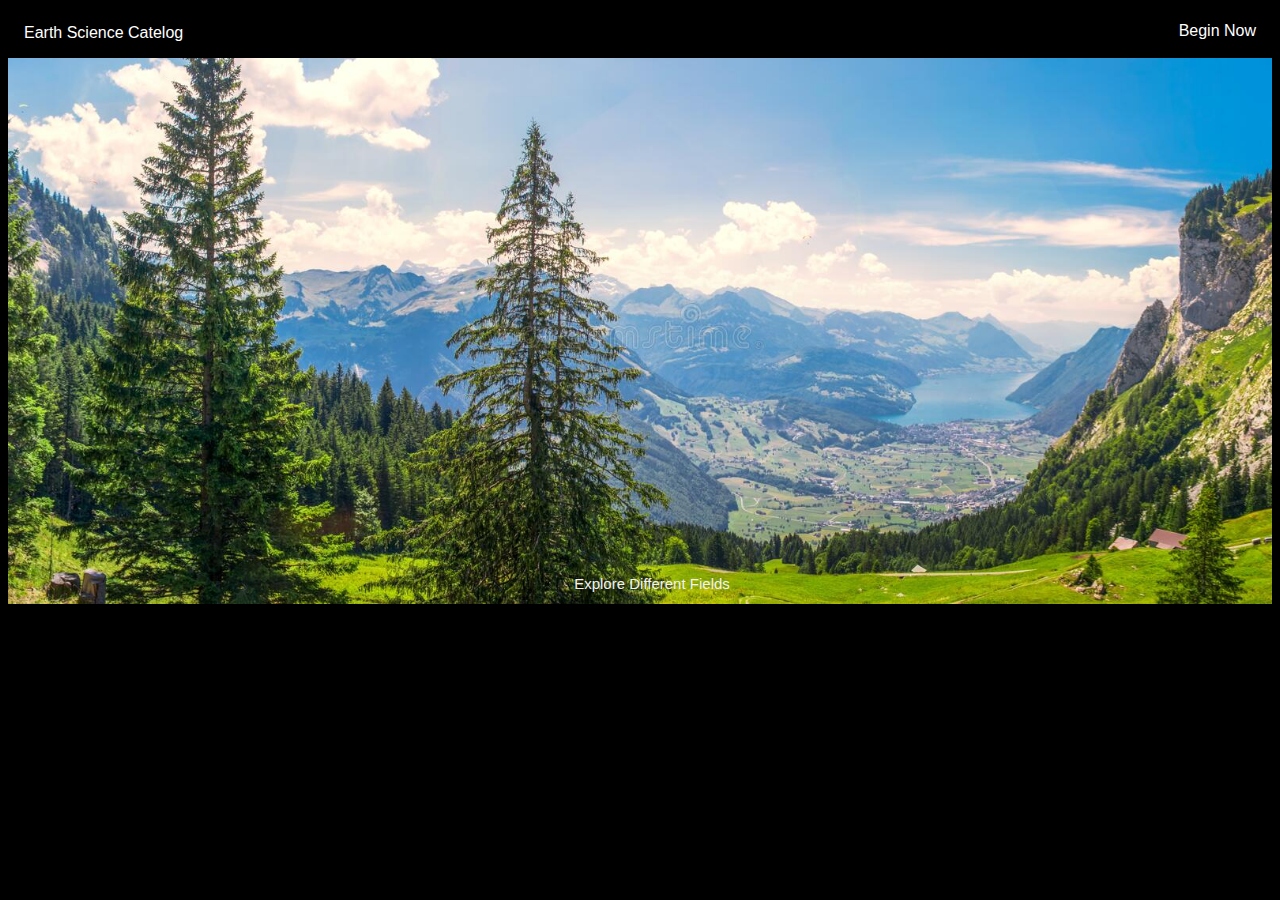
<file: index.html>
<!DOCTYPE html>
<html lang="en">

<head>
  <title>Title</title>
  <meta charset="utf-8">
  <meta name="viewport" content="width=device-width, initial-scale=1">
  <link rel="stylesheet" href="style.css">
</head>

<body>
  <ul>
  <li><a href="video.html">Begin Now</a></li>
  <li style="float:left"><p>Earth Science Catelog</li>
</ul>


<!-- Slideshow container -->
<div class="slideshow-container">

  <!-- Full-width images with number and caption text -->
  <div class="mySlides fade">
    <img src="OtherHomepage4.jpg" style="width:100%">
    <div class="text">Explore Different Fields</div>
  </div>

  </div>

  <!--Check this W3 for documentation. https://www.w3schools.com/howto/howto_js_slideshow.asp-->

  <!-- Next and previous buttons
  <a class="prev" onclick="plusSlides(-1)">&#10094;</a>
  <a class="next" onclick="plusSlides(1)">&#10095;</a>
</div>
-->

<!-- The dots/circles
<div style="text-align:center">
  <span class="dot" onclick="currentSlide(1)"></span>
  <span class="dot" onclick="currentSlide(2)"></span>
  <span class="dot" onclick="currentSlide(3)"></span>
</div>
-->

<script>

let slideIndex = 0;
showSlides();

function showSlides() {
  let i;
  let slides = document.getElementsByClassName("mySlides");
  for (i = 0; i < slides.length; i++) {
    slides[i].style.display = "none";
  }
  slideIndex++;
  if (slideIndex > slides.length) {slideIndex = 1}
  slides[slideIndex-1].style.display = "block";
  setTimeout(showSlides, 8000); // Change image every 8 seconds
}

</script>

</body>
</html>
</file>
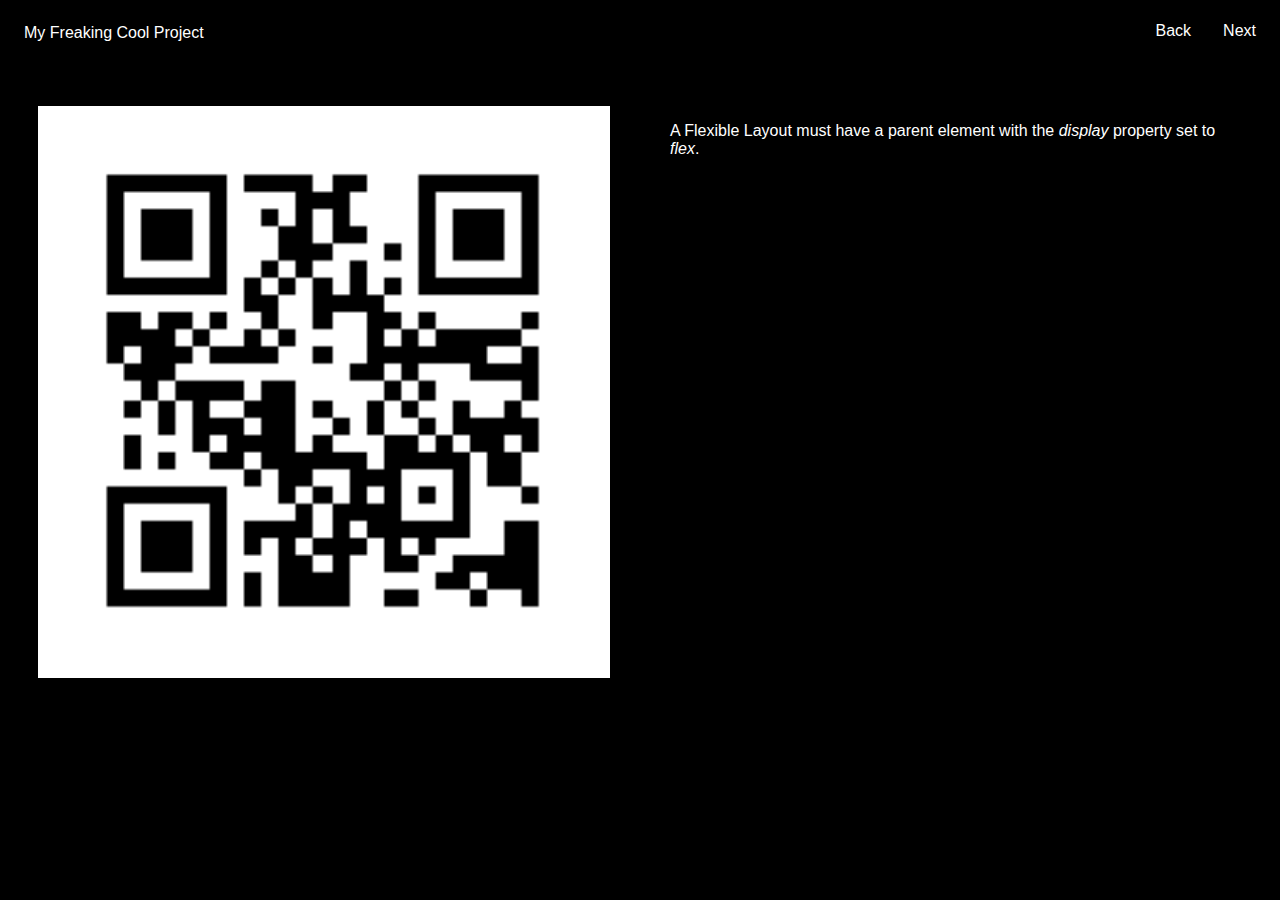
<file: imagetext.html>
<!DOCTYPE html>
<html lang="en">

<head>
  <title>Title</title>
  <meta charset="utf-8">
  <meta name="viewport" content="width=device-width, initial-scale=1">
  <link rel="stylesheet" href="style.css">
<!--Refreshes index.html after 180 seconds-->
  <meta http-equiv="refresh" content="180;url=index.html">
</head>

<body>
  <div>
    <ul>
      <li><a href="video.html">Next</a></li>
        <li><a href="video.html">Back</a></li>
    <li style="float:left"><p>My Freaking Cool Project</li>
  </ul>

    <br>

    <div class="flex-container">
      <div>
        <img src="qr1.png" class="img-responsive" style="width:100%"alt="Image" >
      </div>
      <div>
        <p style="font-size:12pt;">A Flexible Layout must have a parent element with the <em>display</em> property set to <em>flex</em>.</p>
      </div>
    </div>


</body>
</html>
</file>
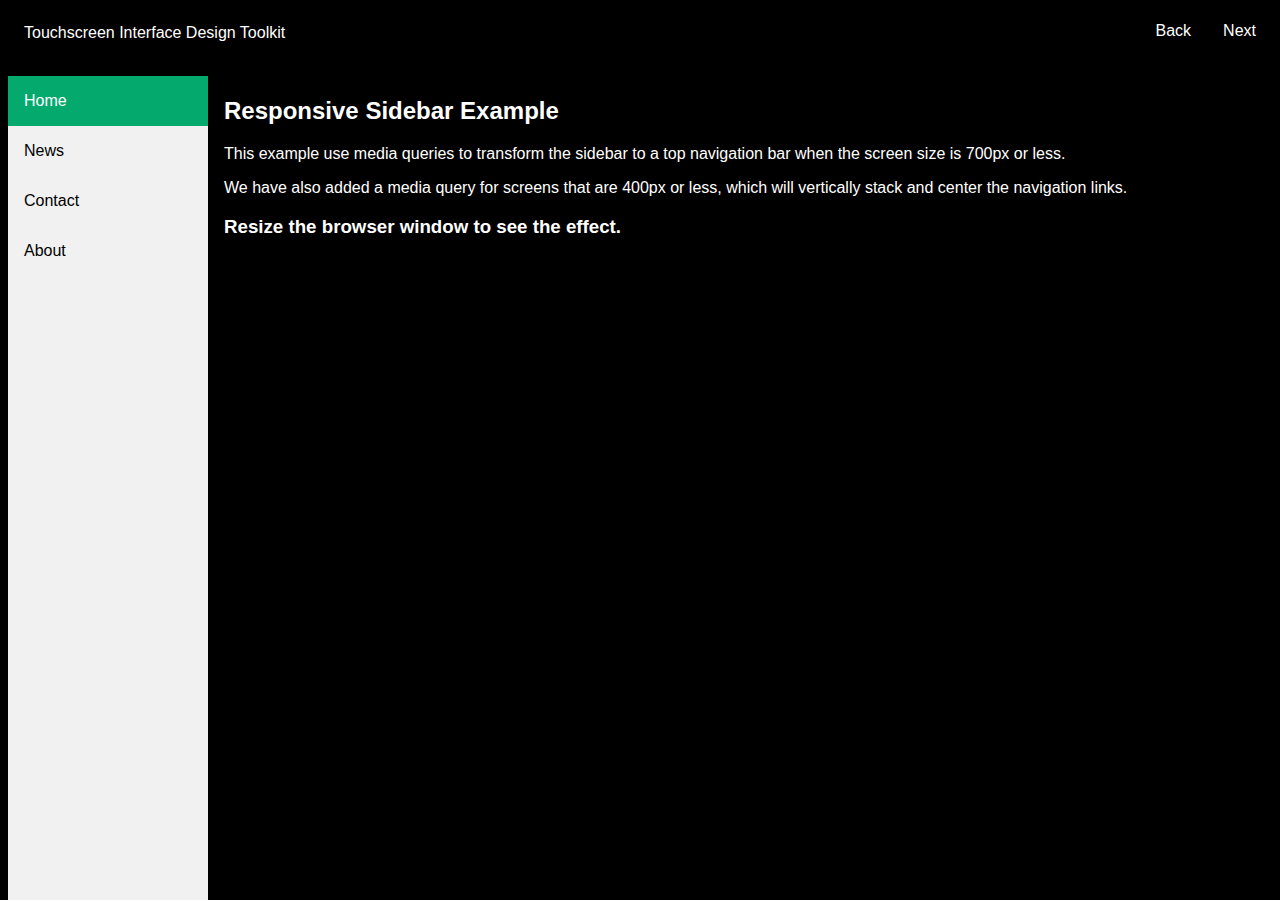
<file: menu.html>
<!DOCTYPE html>
<html lang="en">
<head>
  <title>Title</title>
  <meta charset="utf-8">
  <meta name="viewport" content="width=device-width, initial-scale=1">
  <link rel="stylesheet" href="style.css">
<!--Refreshes index.html after 180 seconds-->
  <meta http-equiv="refresh" content="180;url=index.html">
</head>

<body>
    <ul>
      <li><a href="modal.html">Next</a></li>
        <li><a href="index.html">Back</a></li>
    <li style="float:left"><p>Touchscreen Interface Design Toolkit</li>
  </ul>

    <br>

    <div class="sidebar">
    <a class="active" href="#menu">Home</a>
    <a href="">News</a>
    <a href="">Contact</a>
    <a href="">About</a>
  </div>

  <div class= "maincontent">
    <h2>Responsive Sidebar Example</h2>
    <p>This example use media queries to transform the sidebar to a top navigation bar when the screen size is 700px or less.</p>
    <p>We have also added a media query for screens that are 400px or less, which will vertically stack and center the navigation links.</p>
    <h3>Resize the browser window to see the effect.</h3>
  </div>

  </body>
  </html>

</body>
</html>
</file>
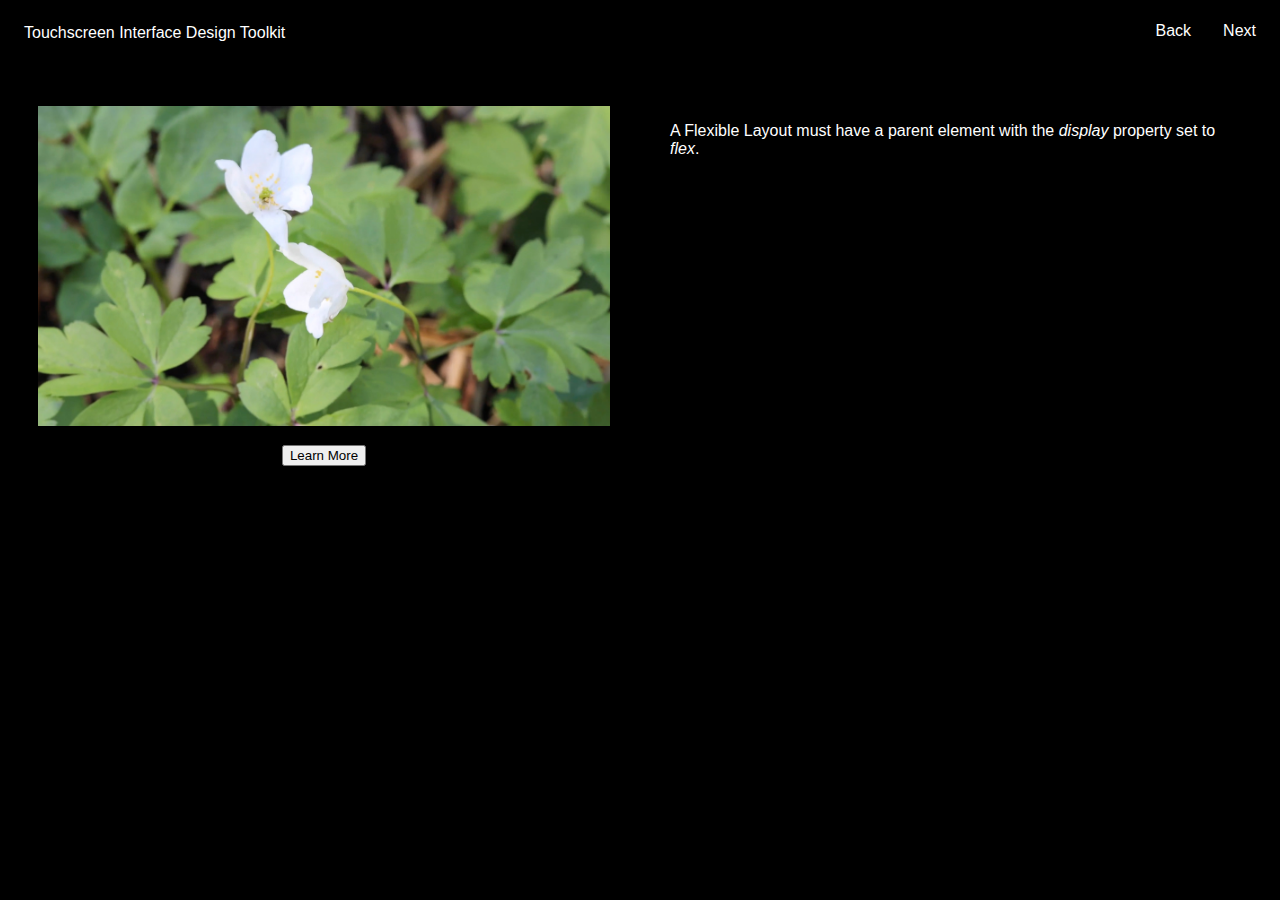
<file: modal.html>
<!DOCTYPE html>
<html lang="en">
<head>
  <title>Title</title>
  <meta charset="utf-8">
  <meta name="viewport" content="width=device-width, initial-scale=1">
  <link rel="stylesheet" href="style.css">
<!--Refreshes index.html after 180 seconds-->
  <meta http-equiv="refresh" content="180;url=index.html">
</head>

<body>
    <ul>
      <li><a href="video.html">Next</a></li>
        <li><a href="index.html">Back</a></li>
    <li style="float:left"><p>Touchscreen Interface Design Toolkit</li>
  </ul>

    <br>

    <div class="flex-container">
      <div text align="center">
        <img src="img6.jpg" class="img-responsive" style="width:100%"alt="Image" >
        <!-- Trigger/Open The Modal -->
        <button id="myBtn">Learn More</button>
    </div>

      <div>
        <p style="font-size:12pt;">A Flexible Layout must have a parent element with the <em>display</em> property set to <em>flex</em>.</p>
      </div>
    </div>

    <!-- The Modal -->
    <div id="myModal" class="modal">

      <!-- Modal content -->
      <div class="modal-content">
<img src="img6.jpg" width="50%">

        <p>Some text in the Modal.</p>
          <span class="close"><button>Close</button></span>
      </div>

    </div>

<script>
// Get the modal
var modal = document.getElementById("myModal");

// Get the button that opens the modal
var btn = document.getElementById("myBtn");

// Get the <span> element that closes the modal
var span = document.getElementsByClassName("close")[0];

// When the user clicks on the button, open the modal
btn.onclick = function() {
  modal.style.display = "block";
}

// When the user clicks on <span> (x), close the modal
span.onclick = function() {
  modal.style.display = "none";
}

// When the user clicks anywhere outside of the modal, close it
window.onclick = function(event) {
  if (event.target == modal) {
    modal.style.display = "none";
  }
}
</script>

  <!-- Stops video/audio from playing on modal close -->
  <script>
  $(function(){
  $("body").on('hidden.bs.modal', function (e) {
  var $iframes = $(e.target).find("iframe");
  $iframes.each(function(index, iframe){
  $(iframe).attr("src", $(iframe).attr("src"));
  });
  });
  });
  </script>


</body>
</html>
</file>
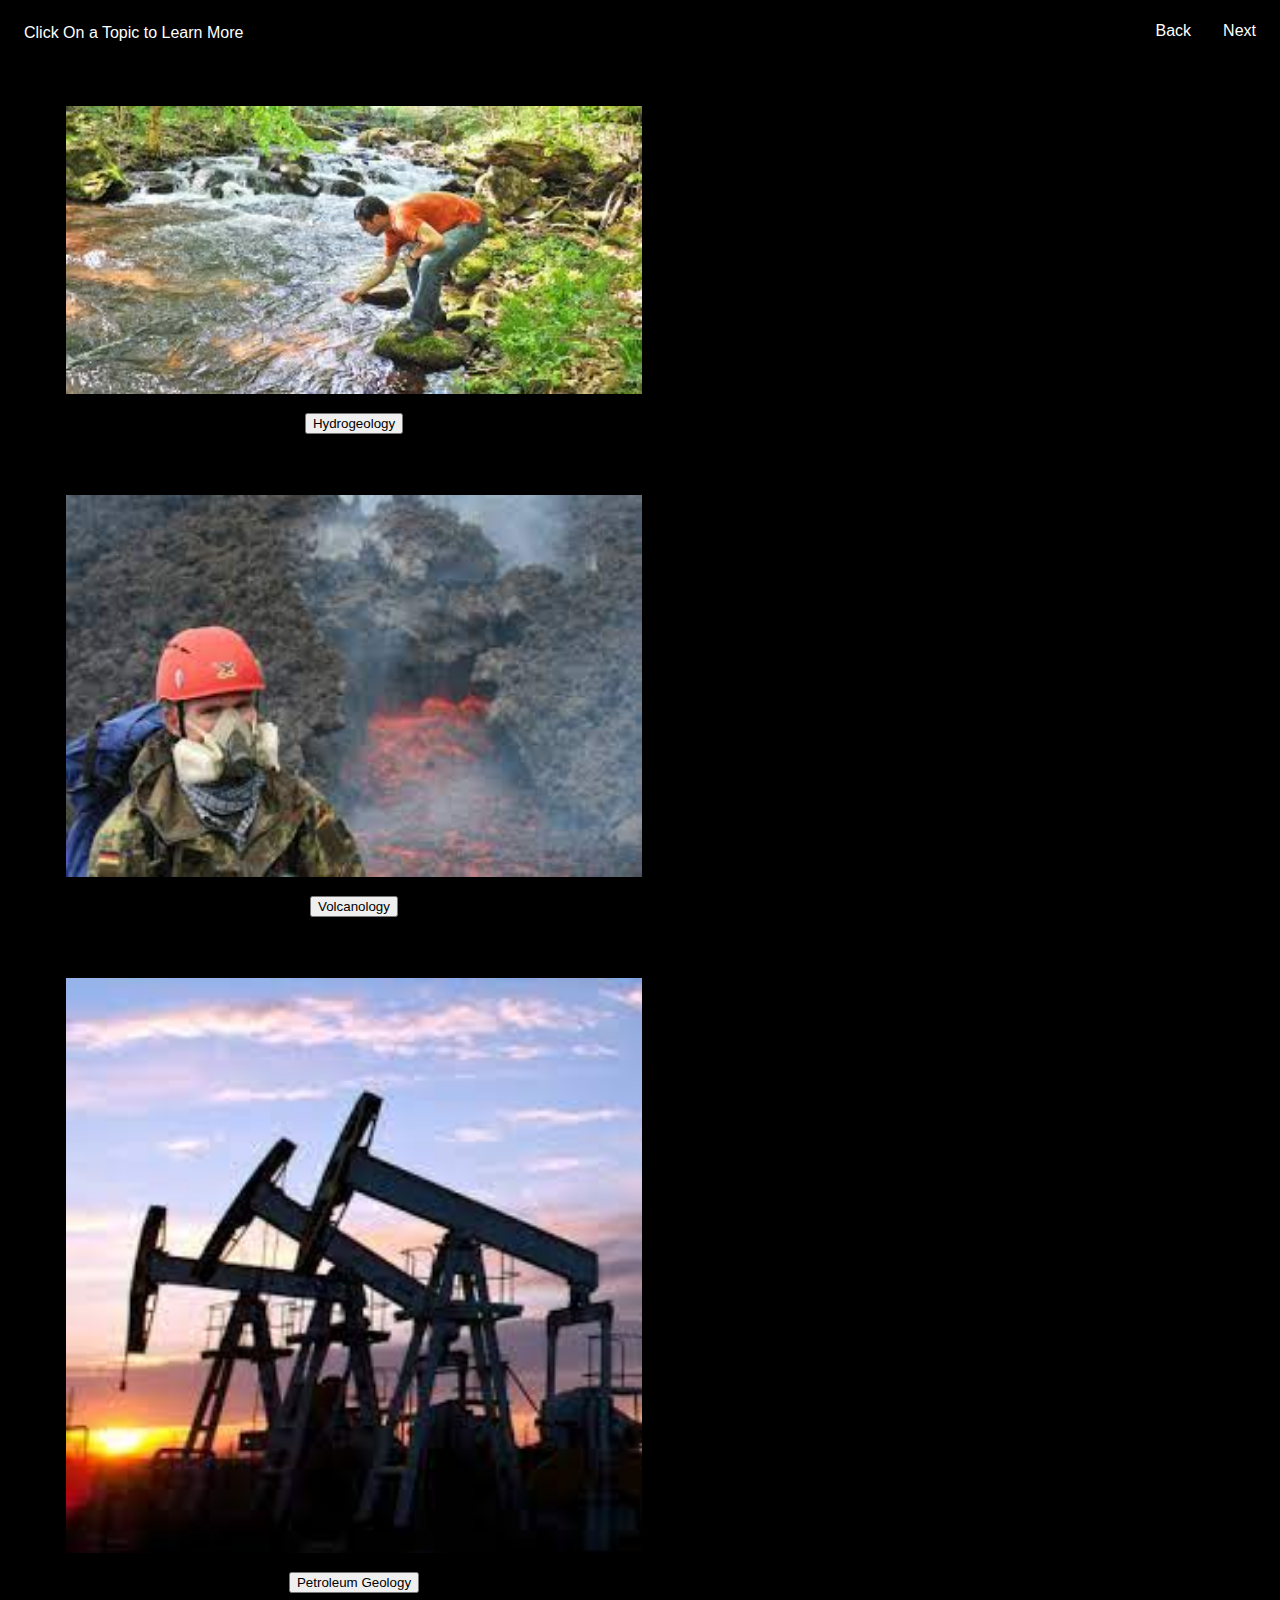
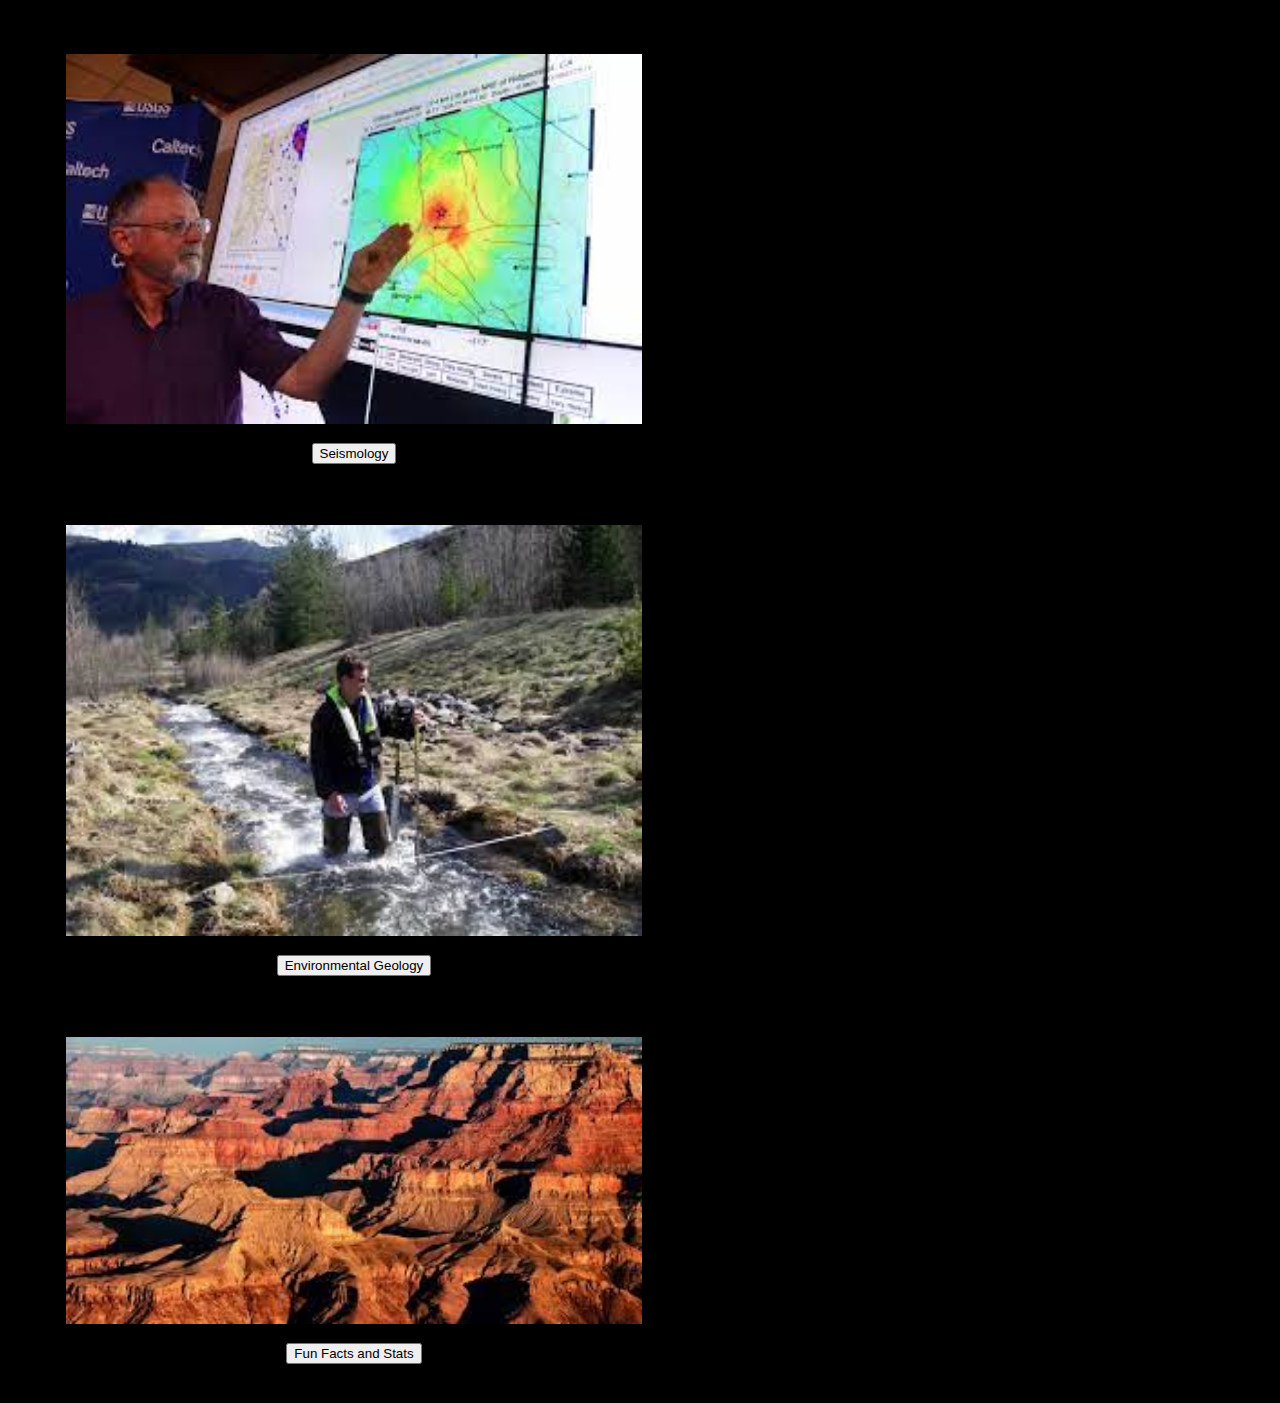
<file: video.html>
<!DOCTYPE html>
<html lang="en">
<head>
  <title>Title</title>
  <meta charset="utf-8">
  <meta name="viewport" content="width=device-width, initial-scale=1">
  <link rel="stylesheet" href="style.css">
<!--Refreshes index.html after 180 seconds-->
  <meta http-equiv="refresh" content="180;url=index.html">
</head>

<body>


    <ul>
      <li><a href="modal.html">Next</a></li>
        <li><a href="index.html">Back</a></li>
    <li style="float:left"><p>Click On a Topic to Learn More</li>
  </ul>

    <br>
    <div class="flex-container">
      <div text align="center">
        <a href="videoplayer.html">
        <img src="Hydrogeology.jpg" class="img-responsive" style="width:91%" alt="Image" >
        <!-- Trigger/Open The Modal -->
        <button>Hydrogeology</button></a>
  </div>
</div>
    <div class="flex-container">
      <div text align="center">
        <a href="videoplayer.html">
        <img src="Volcanology.jpg" class="img-responsive" style="width:91%" alt="Image" >
        <!-- Trigger/Open The Modal -->
        <button>Volcanology</button></a>
  </div>
</div>
    <div class="flex-container">
      <div text align="center">
        <a href="videoplayer.html">
        <img src="PetroleumGeo.jpg" class="img-responsive" style="width:91%" alt="Image" >
        <!-- Trigger/Open The Modal -->
        <button>Petroleum Geology</button></a>
  </div>
</div>
    <div class="flex-container">
      <div text align="center">
        <a href="videoplayer.html">
        <img src="Siesmology.jpg" class="img-responsive" style="width:91%" alt="Image" >
        <!-- Trigger/Open The Modal -->
        <button>Seismology</button></a>
  </div>
</div>

    <div class="flex-container">
      <div text align="center">
        <a href="videoplayer.html">
        <img src="EnviGeology.jpeg" class="img-responsive" style="width:91%" alt="Image" >
        <!-- Trigger/Open The Modal -->
        <button>Environmental Geology</button></a>
  </div>
</div>

        <div class="flex-container">
          <div text align="center">
            <a href="videoplayer.html">
            <img src="GeoFacts.jpg" class="img-responsive" style="width:91%" alt="Image" >
            <!-- Trigger/Open The Modal -->
            <button>Fun Facts and Stats</button></a>
      </div>
    </div>

</body>
</html>
</file>
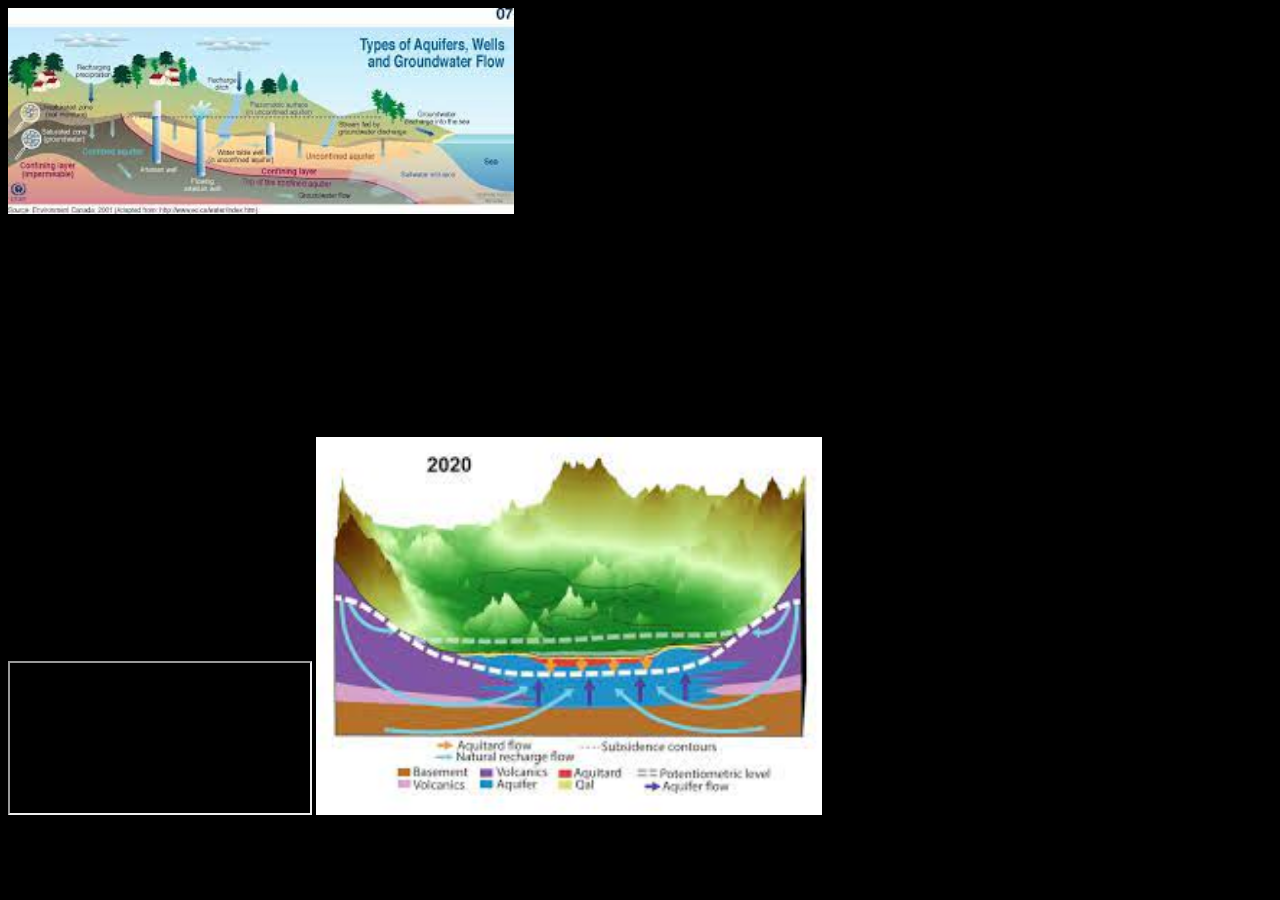
<file: videoplayer.html>
<!DOCTYPE html>
<html lang="en">
<head>
  <title>Title</title>
  <meta charset="utf-8">
  <meta name="viewport" content="width=device-width, initial-scale=1">
  <link rel="stylesheet" href="style.css">
<!--Refreshes index.html after 180 seconds-->
  <meta http-equiv="refresh" content="180;url=index.html">
</head>
<body>

    <ul>

  </ul>

  </div>

  <img src="Diagram.jpg" alt="describe the image HERE for accessibility purposes" class="center-img" style="width:40%;"></img>

  <div class="textblock" style="text-align: left" color="blue">
  <h2>What is Hydrogeology and Why is Significant to the growing demand for geologists?</h2>
  <h3>This field of Geology focuses on groundwater and its flow and accumilation. Hydrogeologists typically drill and pump into aquifers to obtain groundwater. Hydrogeologist are also responsible for monitering and helping to prevent soil and water contamination caused by oil drilling and waste disposal.
  There has always been a need for hydrogeologist, however, these days we are seeing a need for them for more urgent reasons. Many aquifers become damaged or exhuasted mainly from over pumping. Mexico City is the best example of this as the city is located on top of a swamp that is now experiencing land subsidence causing the city to sink. Now more than ever, hydrogeologist are needed so we can find a way to combat this issue. *ANSWER THE QUIZ QUESTION BELOW*</h3>

<iframe src="https://take.quiz-maker.com/Q8QFDHSZ8">Loading...</a><script>(function(i,s,o,g,r,a,m){var ql=document.querySelectorAll('A[quiz],DIV[quiz],A[data-quiz],DIV[data-quiz]'); if(ql){if(ql.length){for(var k=0;k<ql.length;k++){ql[k].id='quiz-embed-'+k;ql[k].href=" width="1000" height="800" style="over-flow: scroll;"> </iframe>

  <img src="mexico.jpg" alt="describe the image HERE for accessibility purposes" class="center-img" style="width:40%;"></img>

</body>
</html>
</file>
<file: style.css>
body {
  body, html {
    height: 100%;
}

/* The hero image */
.hero-image {
  /* Use "linear-gradient" to add a darken background effect to the image (photographer.jpg). This will make the text easier to read */
  background-image: linear-gradient(rgba(0, 0, 0, 0.5), rgba(0, 0, 0, 0.5)), url("OtherHomepage4.jpg");

  /* Set a specific height */
  height: 50%;

  /* Position and center the image to scale nicely on all screens */
  background-position: center;
  background-repeat: no-repeat;
  background-size: cover;
  position: relative;
}
  background-color: black;
  font-family: Arial, Helvetica, sans-serif;
}

ul {
  list-style-type: none;
  margin: 0;
  padding: 0;
  overflow: hidden;
  background-color: black;
}

li {
  float: right;
}

li p {
  color: white;
  text-align: center;
  padding: 0px 16px;
  text-decoration: none;
}

li a {
  display: block;
  color: white;
  text-align: center;
  padding: 14px 16px;
  text-decoration: none;
}

li  a:hover {
    color: grey;
  }

/* Slideshow container */
.slideshow-container {
  max-width: 100%;
  position: relative;
  margin: auto;
}

/* Hide the images by default */
.mySlides {
  display: none;
}

/* Next & previous buttons */
.prev, .next {
  cursor: pointer;
  position: absolute;
  top: 50%;
  width: auto;
  margin-top: -22px;
  padding: 16px;
  color: white;
  font-weight: bold;
  font-size: 18px;
  transition: 0.6s ease;
  border-radius: 0 3px 3px 0;
  user-select: none;
}

/* Position the "next button" to the right */
.next {
  right: 0;
  border-radius: 3px 0 0 3px;
}

/* On hover, add a black background color with a little bit see-through */
.prev:hover, .next:hover {
  background-color: rgba(0,0,0,0.8);
}

/* Caption text */
.text {
  color: #f2f2f2;
  font-size: 15px;
  padding: 8px 12px;
  position: absolute;
  bottom: 8px;
  width: 100%;
  text-align: center;
}


/* The dots/bullets/indicators */
.dot {
  cursor: pointer;
  height: 15px;
  width: 15px;
  margin: 0 2px;
  background-color: #bbb;
  border-radius: 50%;
  display: inline-block;
  transition: background-color 0.6s ease;
}

.active, .dot:hover {
  background-color: #717171;
}

/* Fading animation */
.fade {
  animation-name: fade;
  animation-duration: 3s;
}

@keyframes fade {
  from {opacity: .4}
  to {opacity: 1}
}

.flex-container {
  display: flex;
  background-color: black;
}

.flex-container > div {
  background-color: #white;
  color: white;
  width: 50%;
  margin: 10px;
  padding: 20px;
  font-size: 30px;
}

/* The Modal (background) */
.modal {
  display: none; /* Hidden by default */
  position: fixed; /* Stay in place */
  z-index: 1; /* Sit on top */
  left: 0;
  top: 0;
  width: 100%; /* Full width */
  height: 100%; /* Full height */
  overflow: auto; /* Enable scroll if needed */
  background-color: rgb(0,0,0); /* Fallback color */
  background-color: rgba(0,0,0,0.4); /* Black w/ opacity */
}

.center {
  display: flex;
  justify-content: center;
  align-items: center;
  height: 200px;
  border: 3px solid green;
}

/* Modal Content/Box */
.modal-content {
  background-color: #fefefe;
  margin: 15% auto; /* 15% from the top and centered */
  padding: 20px;
  border: 1px solid #888;
  width: 80%; /* Could be more or less, depending on screen size */
}

/*Button */
button:hover {
    color: grey;


/*Navigation */

}

.sidebar {
  margin: 0;
  padding: 0;
  width: 200px;
  background-color: #f1f1f1;
  position: fixed;
  height: 100vh;
  overflow: auto;
}

.sidebar a {
  display: block;
  color: black;
  padding: 16px;
  text-decoration: none;
}

.sidebar a.active {
  background-color: #04AA6D;
  color: white;
}

.sidebar a:hover:not(.active) {
  background-color: #555;
  color: white;
}

div.maincontent {
  margin-left: 200px;
  padding: 1px 16px;
  height: ;
  width: ;
  color: white;
}

@media screen and (max-width: 700px) {
  .sidebar {
    width: 100%;
    height: auto;
    position: relative;
  }
  .sidebar a {float: left;}
  div.maincontent {margin-left: 0;}
}

@media screen and (max-width: 400px) {
  .sidebar a {
    text-align: center;
    float: none;
  }
}
  }
  body, html {
    height: 100%;
}
</file>
